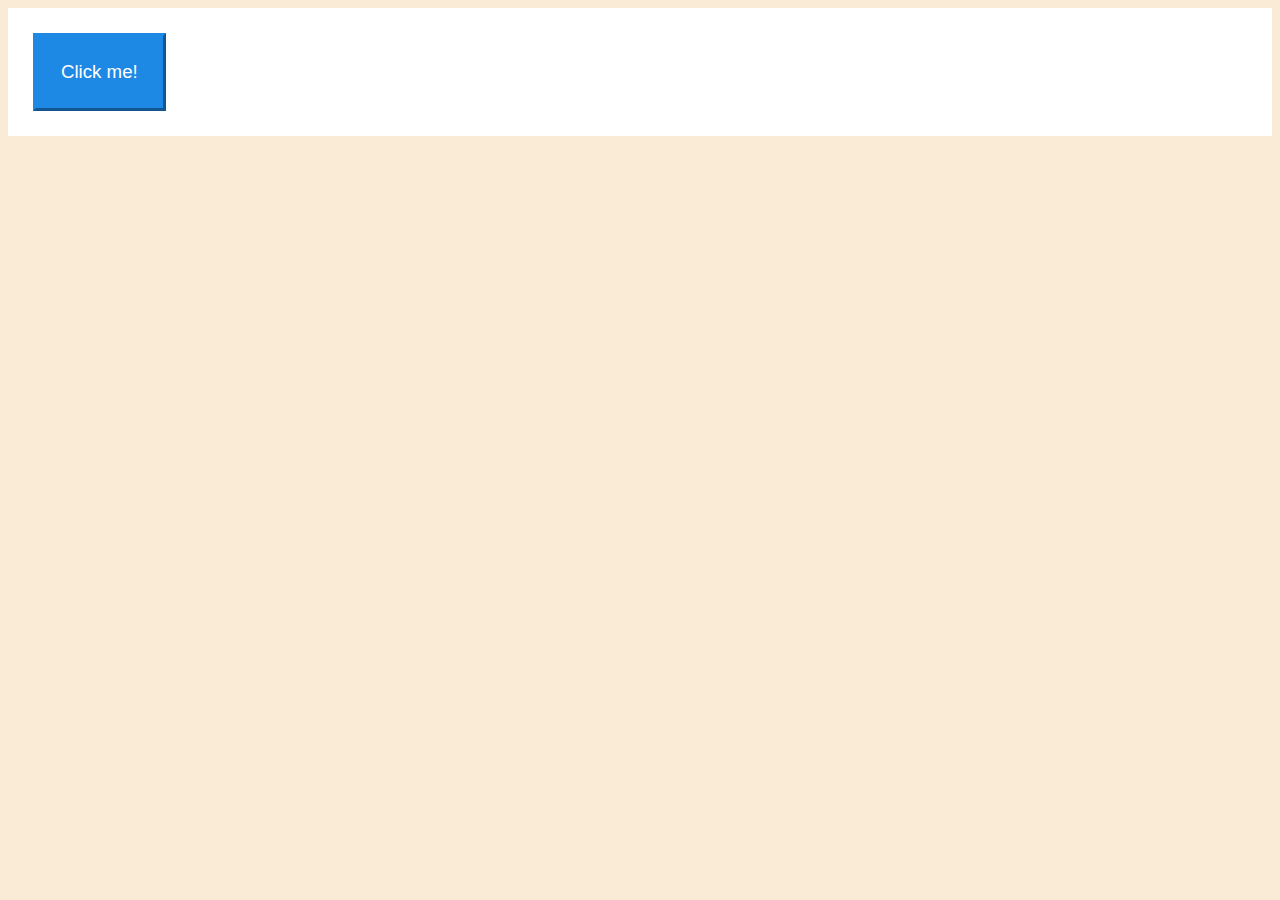
<file: example1/index.html>
<!DOCTYPE html>
<html>
    <head>
        <title>Styled Button</title>
        <meta charset="UTF-8">
        <meta name="viewport" content="width=device-width, initial-scale=1.0">
        <style>
            body {
                background-color: antiquewhite;
            }
            
            .container {
                background-color: white;
            }
            
            .thicc {
                background-color: #1E88E5;
                border: 3px outset #1E88E5;
                color: white;
                margin: 25px;
                padding: 25px;
                font-size: 14pt;
            }
            
            .thicc:active {
                border: 3px inset #1E88E5;
                padding: 24px 26px 26px 24px;
            }
        </style>
    </head>
    <body>
        <div class="container">
            <button class="thicc">Click me!</button>
        </div>
    </body>
</html>
</file>
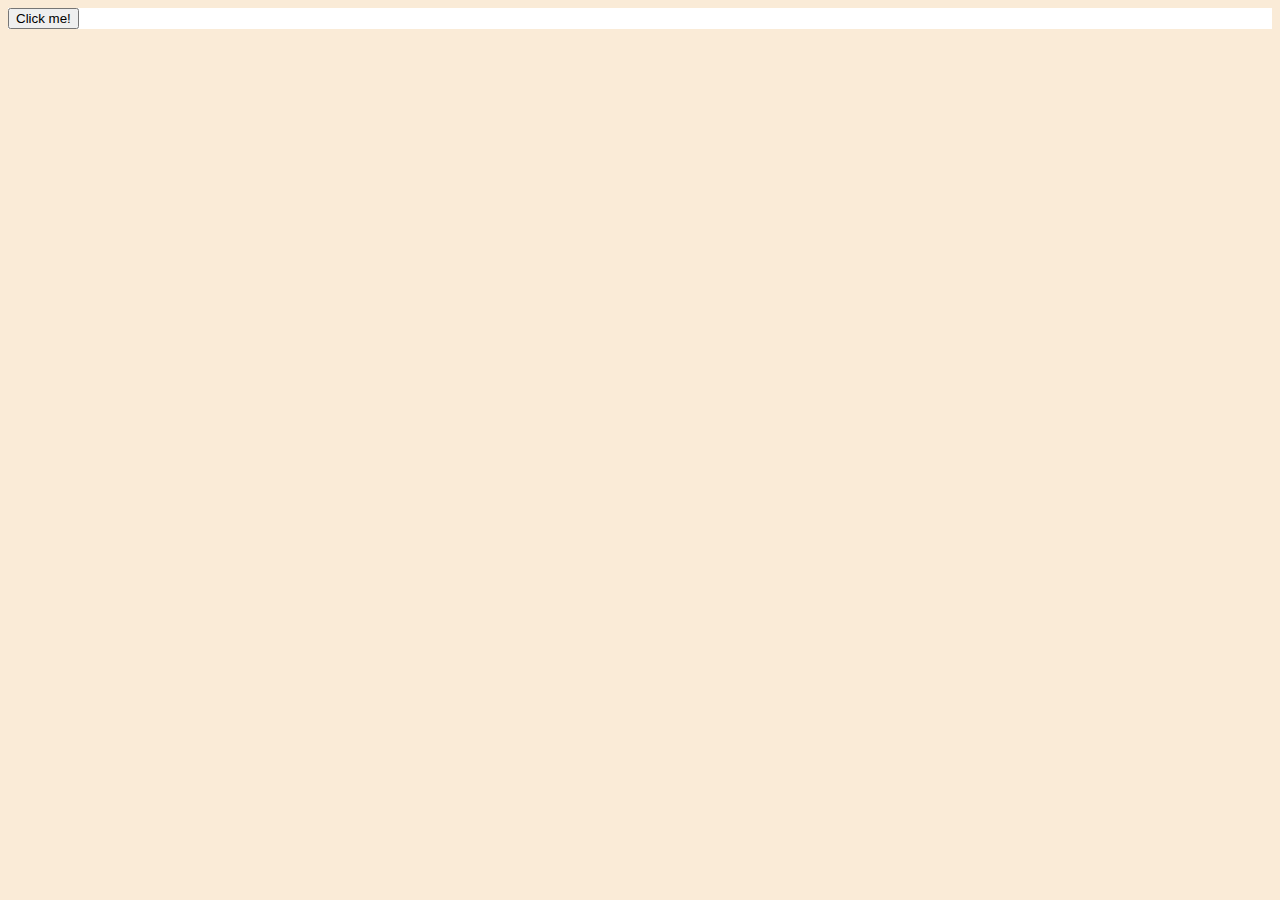
<file: example2/index.html>
<!DOCTYPE html>
<html>
    <head>
        <title>Styled Button</title>
        <meta charset="UTF-8">
        <meta name="viewport" content="width=device-width, initial-scale=1.0">
        <script src="mybutton.js"></script>
        <style>
            body {
                background-color: antiquewhite;
            }
            
            .container {
                background-color: white;
            }
            
            .thicc {
                background-color: #1E88E5;
                border: 3px outset #1E88E5;
                color: white;
                margin: 25px;
                padding: 25px;
                font-size: 14pt;
            }

            .thicc:active {
                border: 3px inset #1E88E5;
                padding: 24px 26px 26px 24px;
            }
        </style>
    </head>
    <body>
        <div class="container">
            <my-button text="Click me!"></my-button>
        </div>
    </body>
</html>
</file>
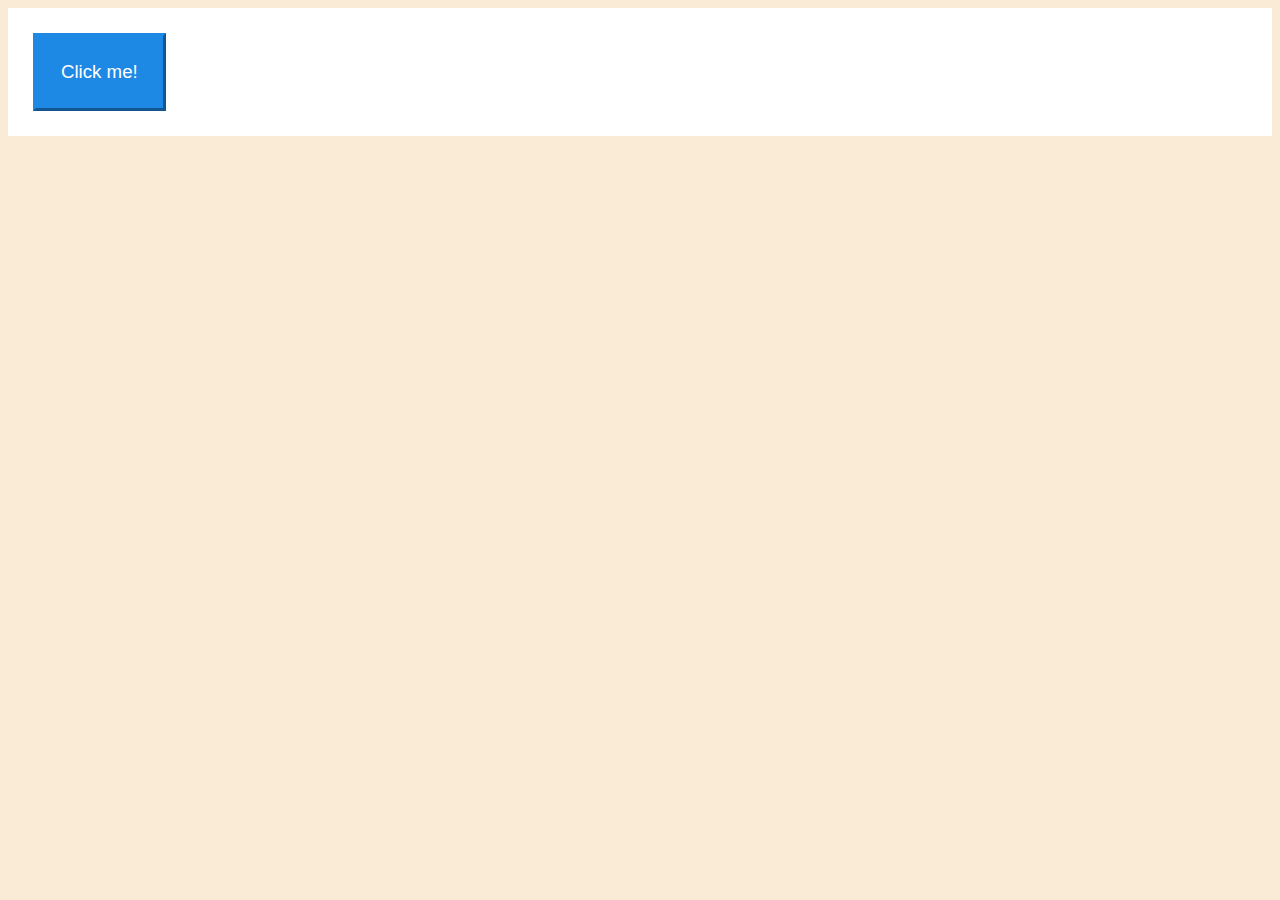
<file: example3/index.html>
<!DOCTYPE html>
<html>
    <head>
        <title>Styled Button</title>
        <meta charset="UTF-8">
        <meta name="viewport" content="width=device-width, initial-scale=1.0">
        <script src="mybutton.js" defer></script>
        <style>
            body {
                background-color: antiquewhite;
            }
            
            .container {
                background-color: white;
            }
        </style>
    </head>
    <body>
        <div class="container">
            <my-button text="Click me!">
                <style>
                    .thicc {
                        background-color: #1E88E5;
                        border: 3px outset #1E88E5;
                        color: white;
                        margin: 25px;
                        padding: 25px;
                        font-size: 14pt;
                    }

                    .thicc:active {
                        border: 3px inset #1E88E5;
                        padding: 24px 26px 26px 24px;
                    }
                </style>
            </my-button>
        </div>
    </body>
</html>
</file>
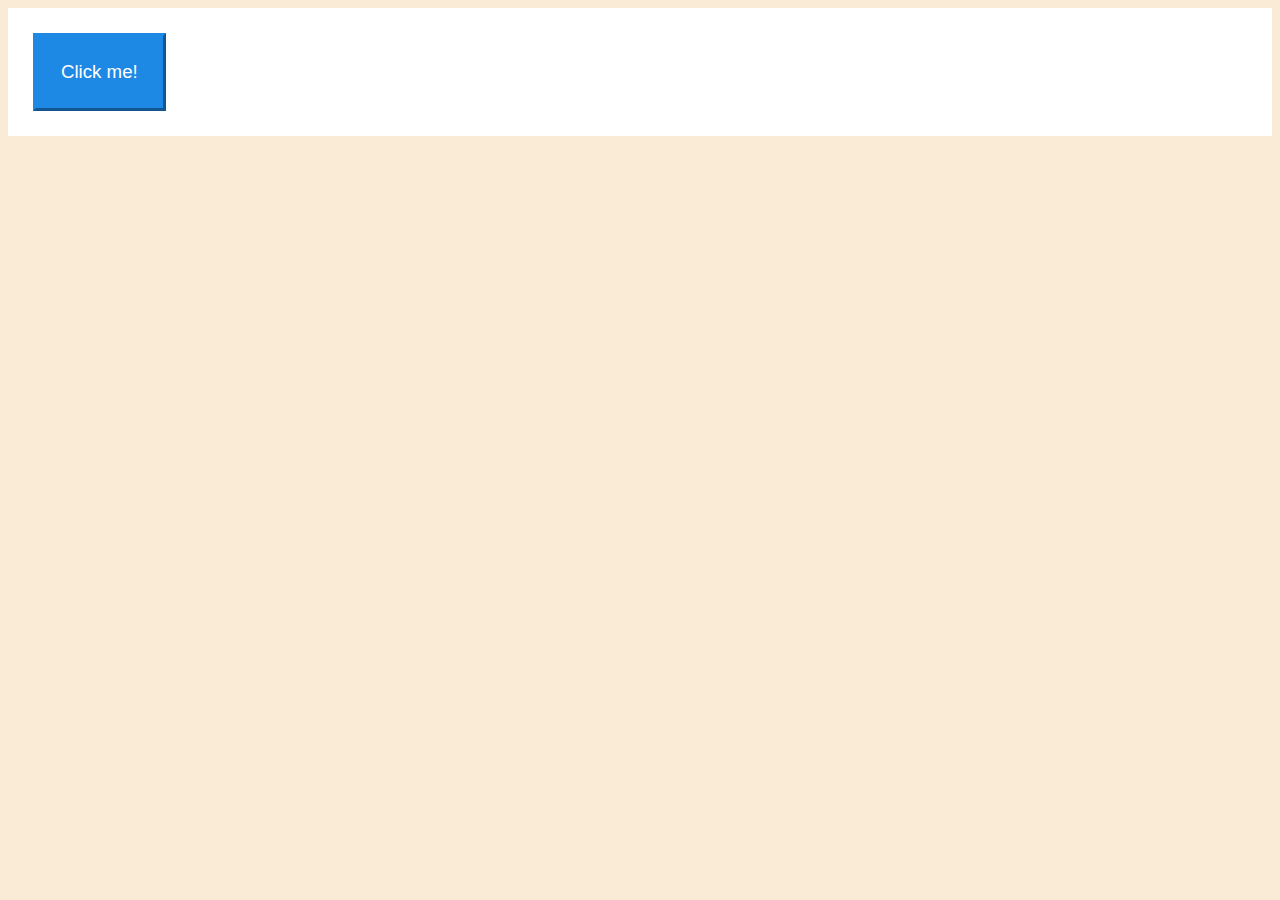
<file: example4/index.html>
<!DOCTYPE html>
<html>
    <head>
        <title>Styled Button</title>
        <meta charset="UTF-8">
        <meta name="viewport" content="width=device-width, initial-scale=1.0">
        <script src="mybutton.js"></script>
        <style>
            body {
                background-color: antiquewhite;
            }
            
            .container {
                background-color: white;
            }
        </style>
    </head>
    <body>
        <div class="container">
            <my-button text="Click me!">
                <style>
                    .thicc {
                        background-color: #1E88E5;
                        border: 3px outset #1E88E5;
                        color: white;
                        margin: 25px;
                        padding: 25px;
                        font-size: 14pt;
                    }

                    .thicc:active {
                        border: 3px inset #1E88E5;
                        padding: 24px 26px 26px 24px;
                    }
                </style>
            </my-button>
        </div>
    </body>
</html>
</file>
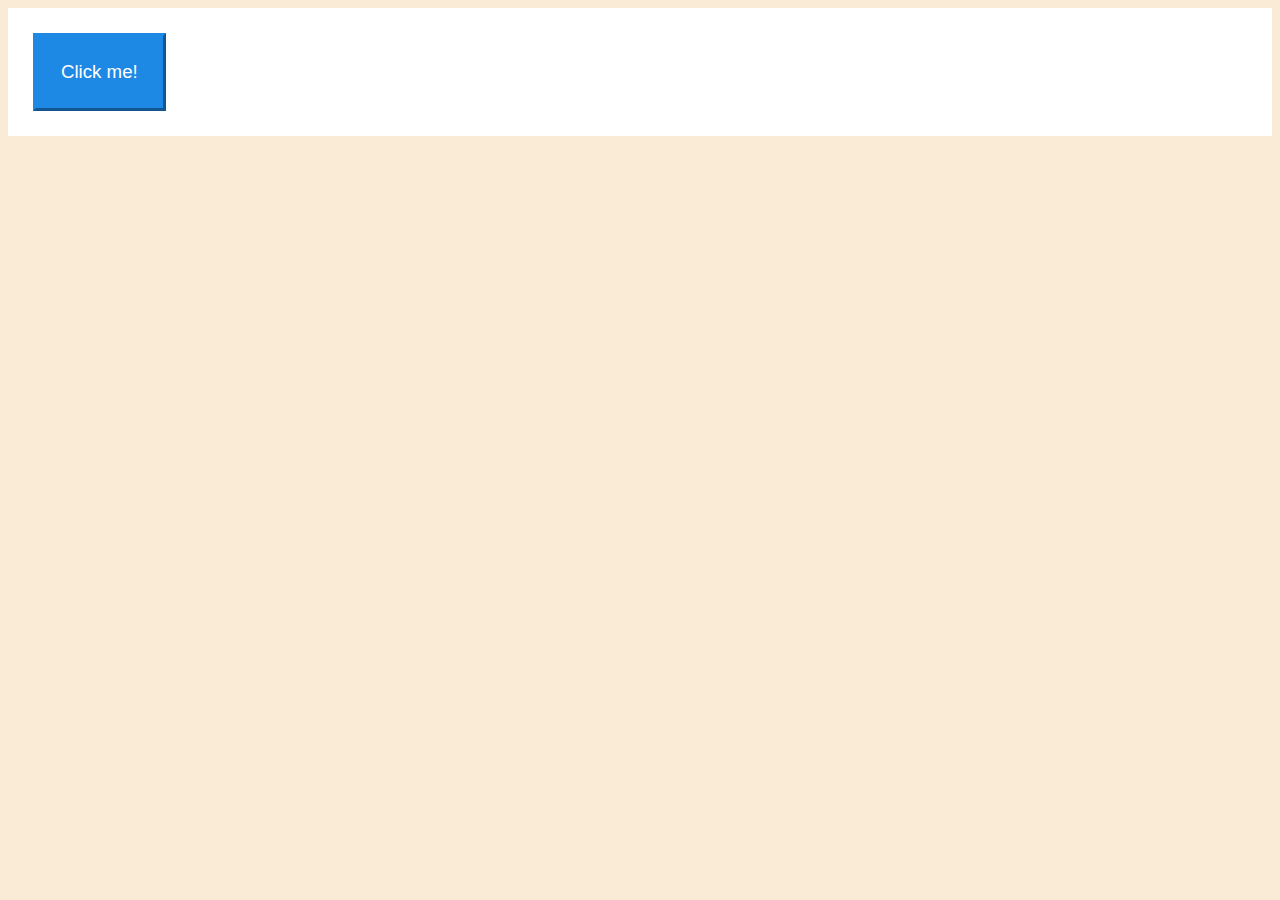
<file: example5/index.html>
<!DOCTYPE html>
<html>
    <head>
        <title>Styled Button</title>
        <meta charset="UTF-8">
        <meta name="viewport" content="width=device-width, initial-scale=1.0">
        <script src="mybutton.js"></script>
        <style>
            body {
                background-color: antiquewhite;
            }
            
            .container {
                background-color: white;
            }
        </style>
    </head>
    <body>
        <div class="container">
            <my-button text="Click me!">
                <link href="mybutton.css" rel="stylesheet" type="text/css">
            </my-button>
        </div>
    </body>
</html>
</file>
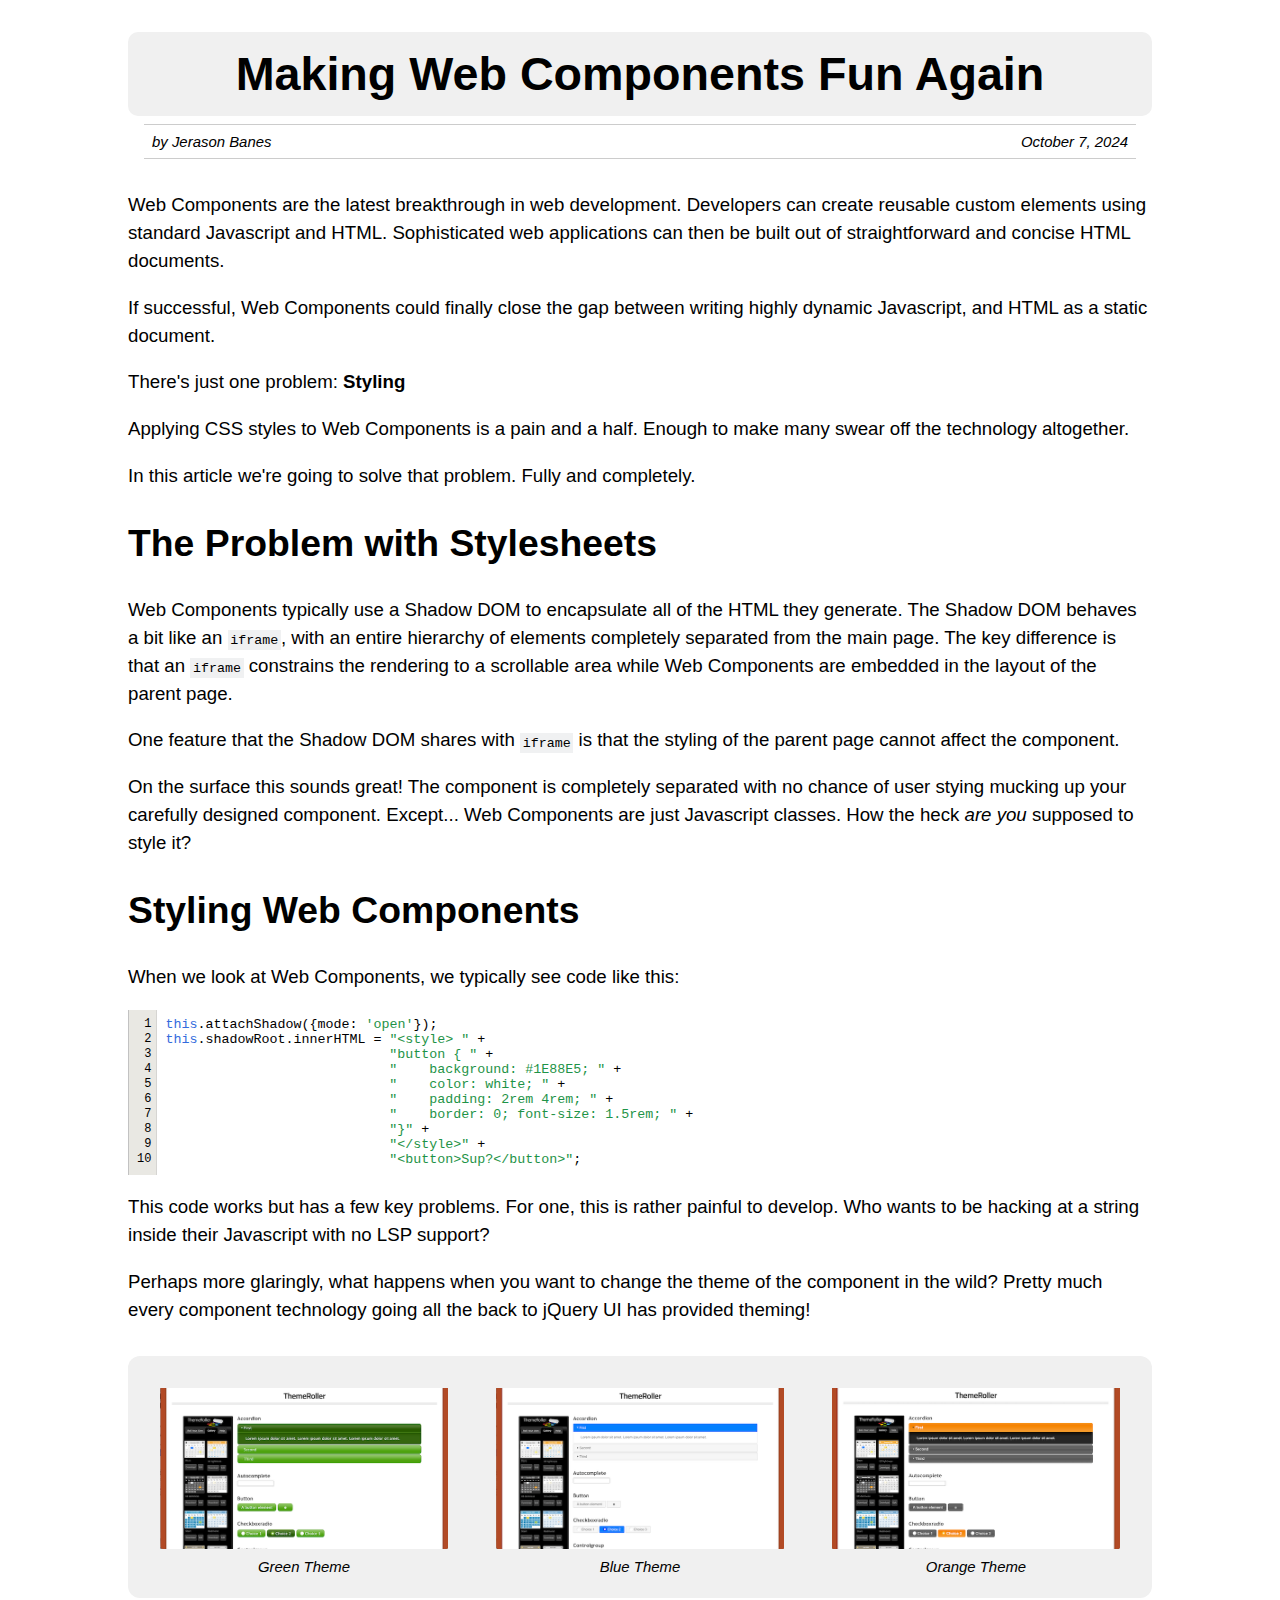
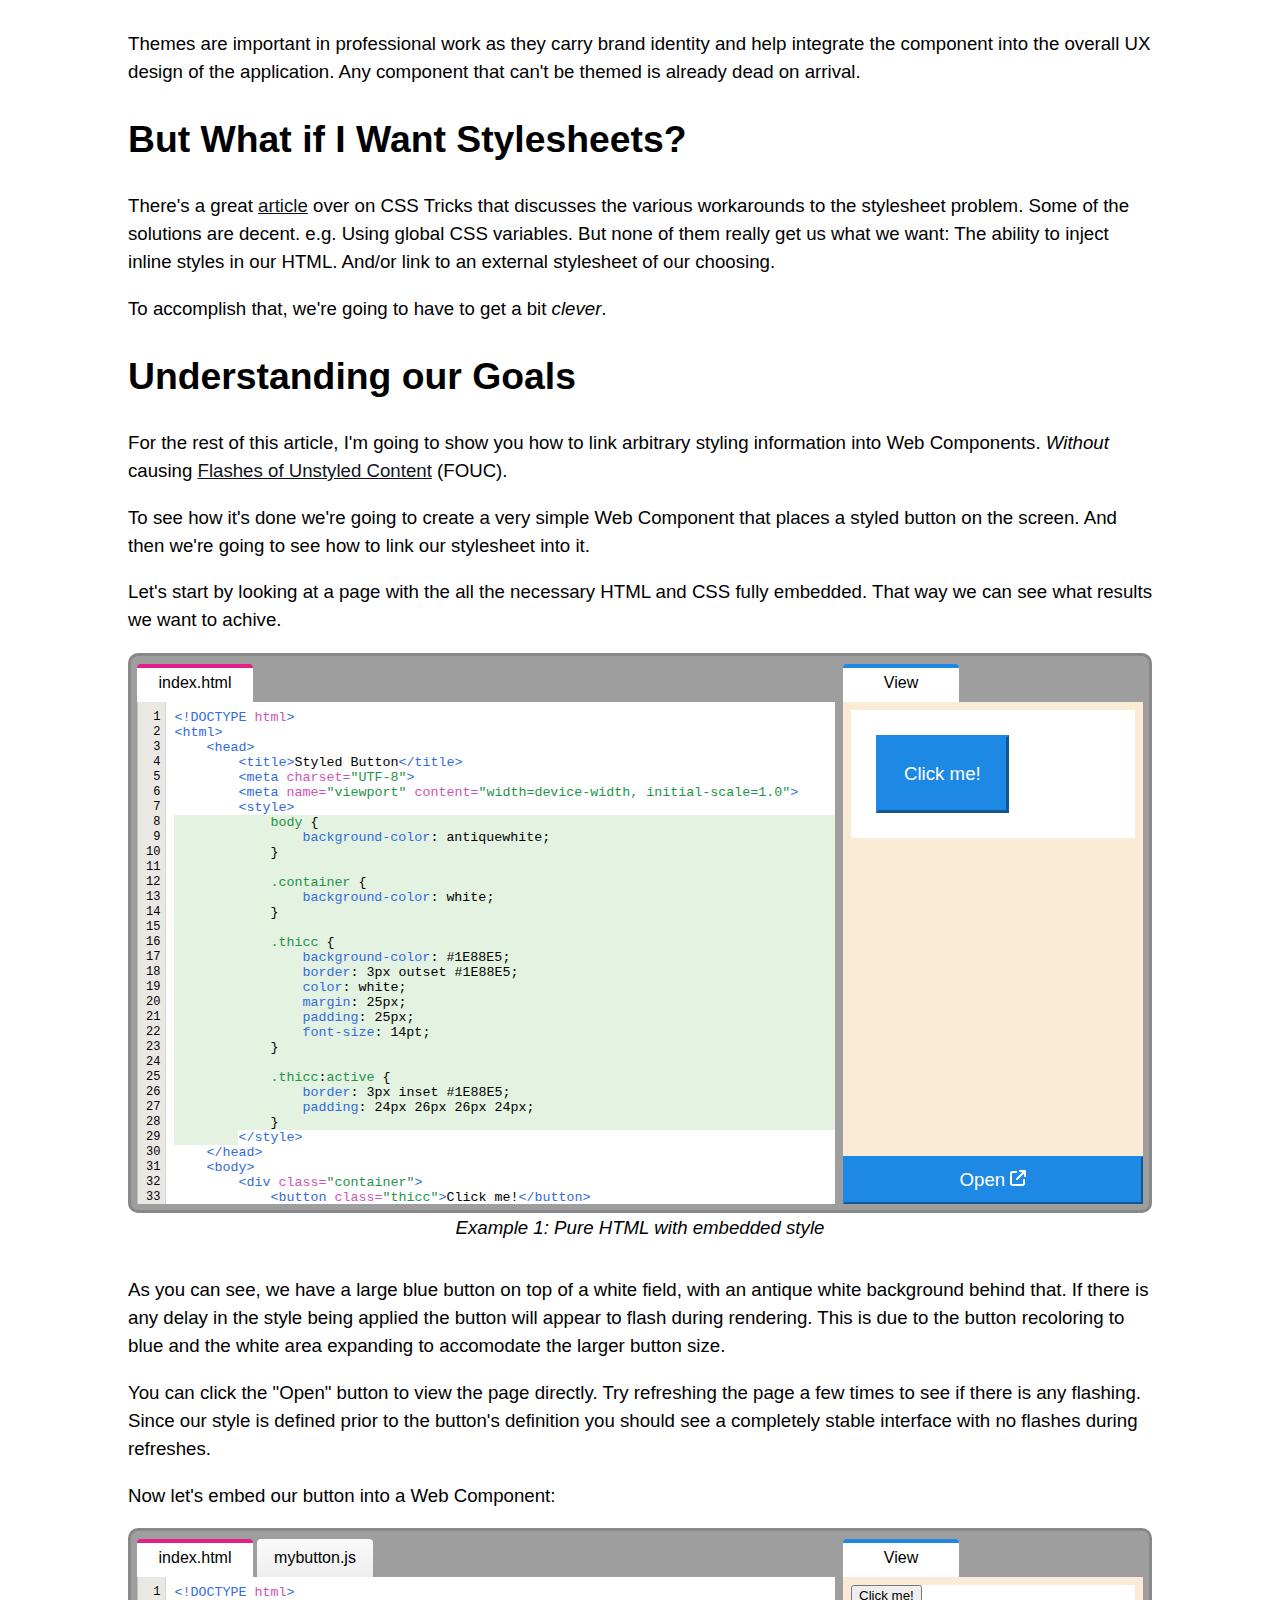
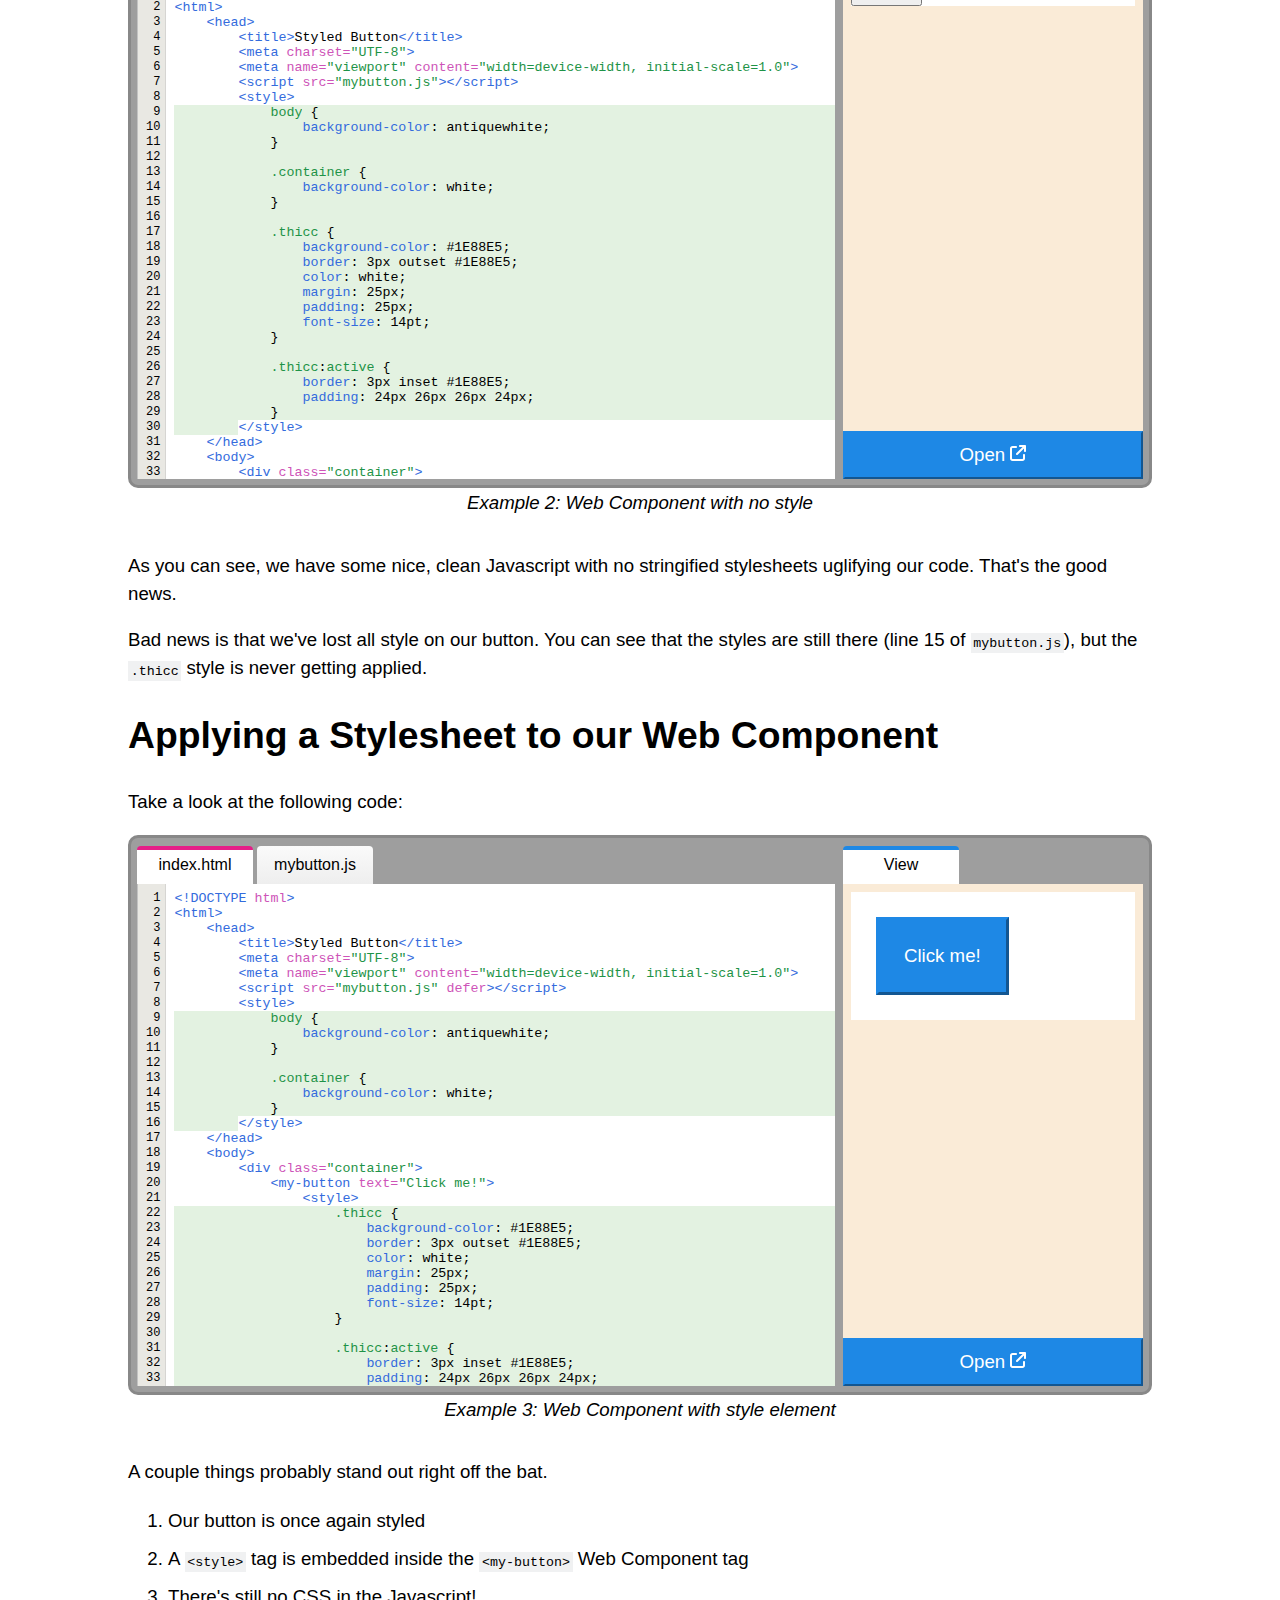
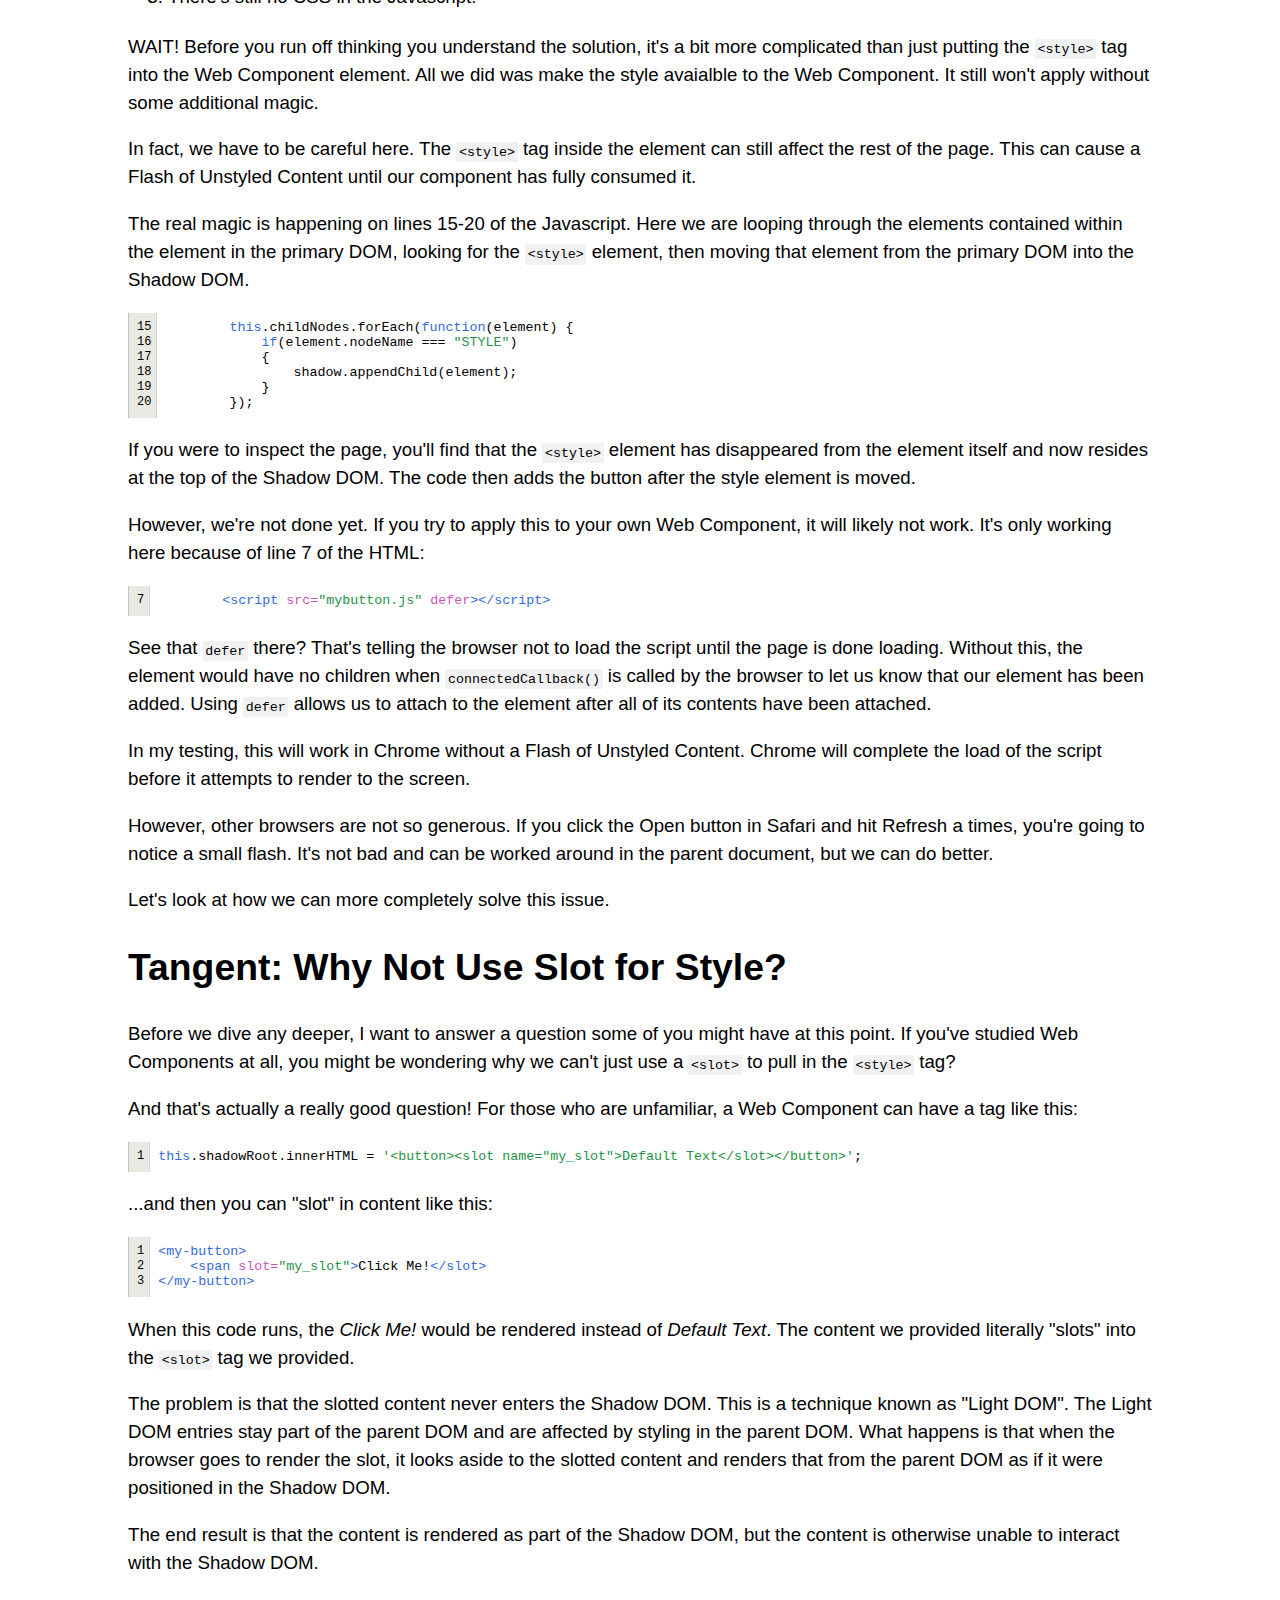
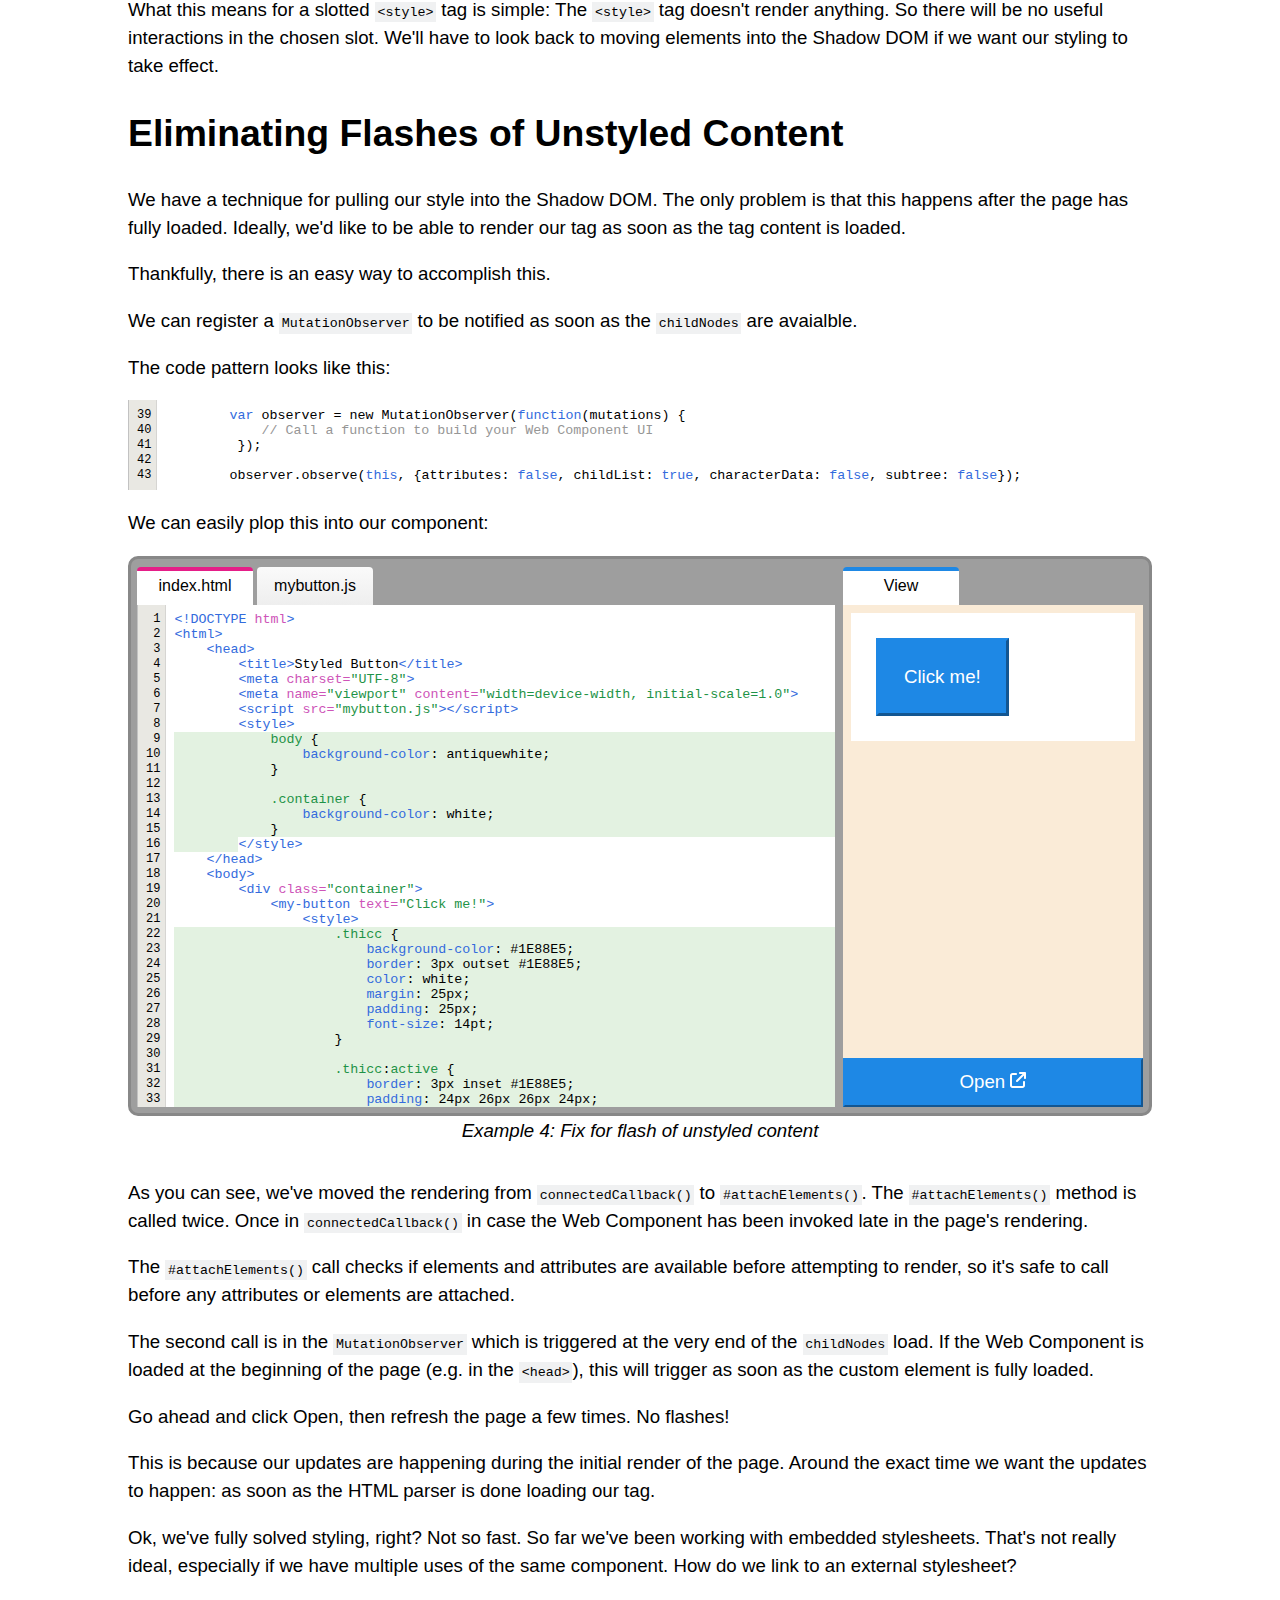
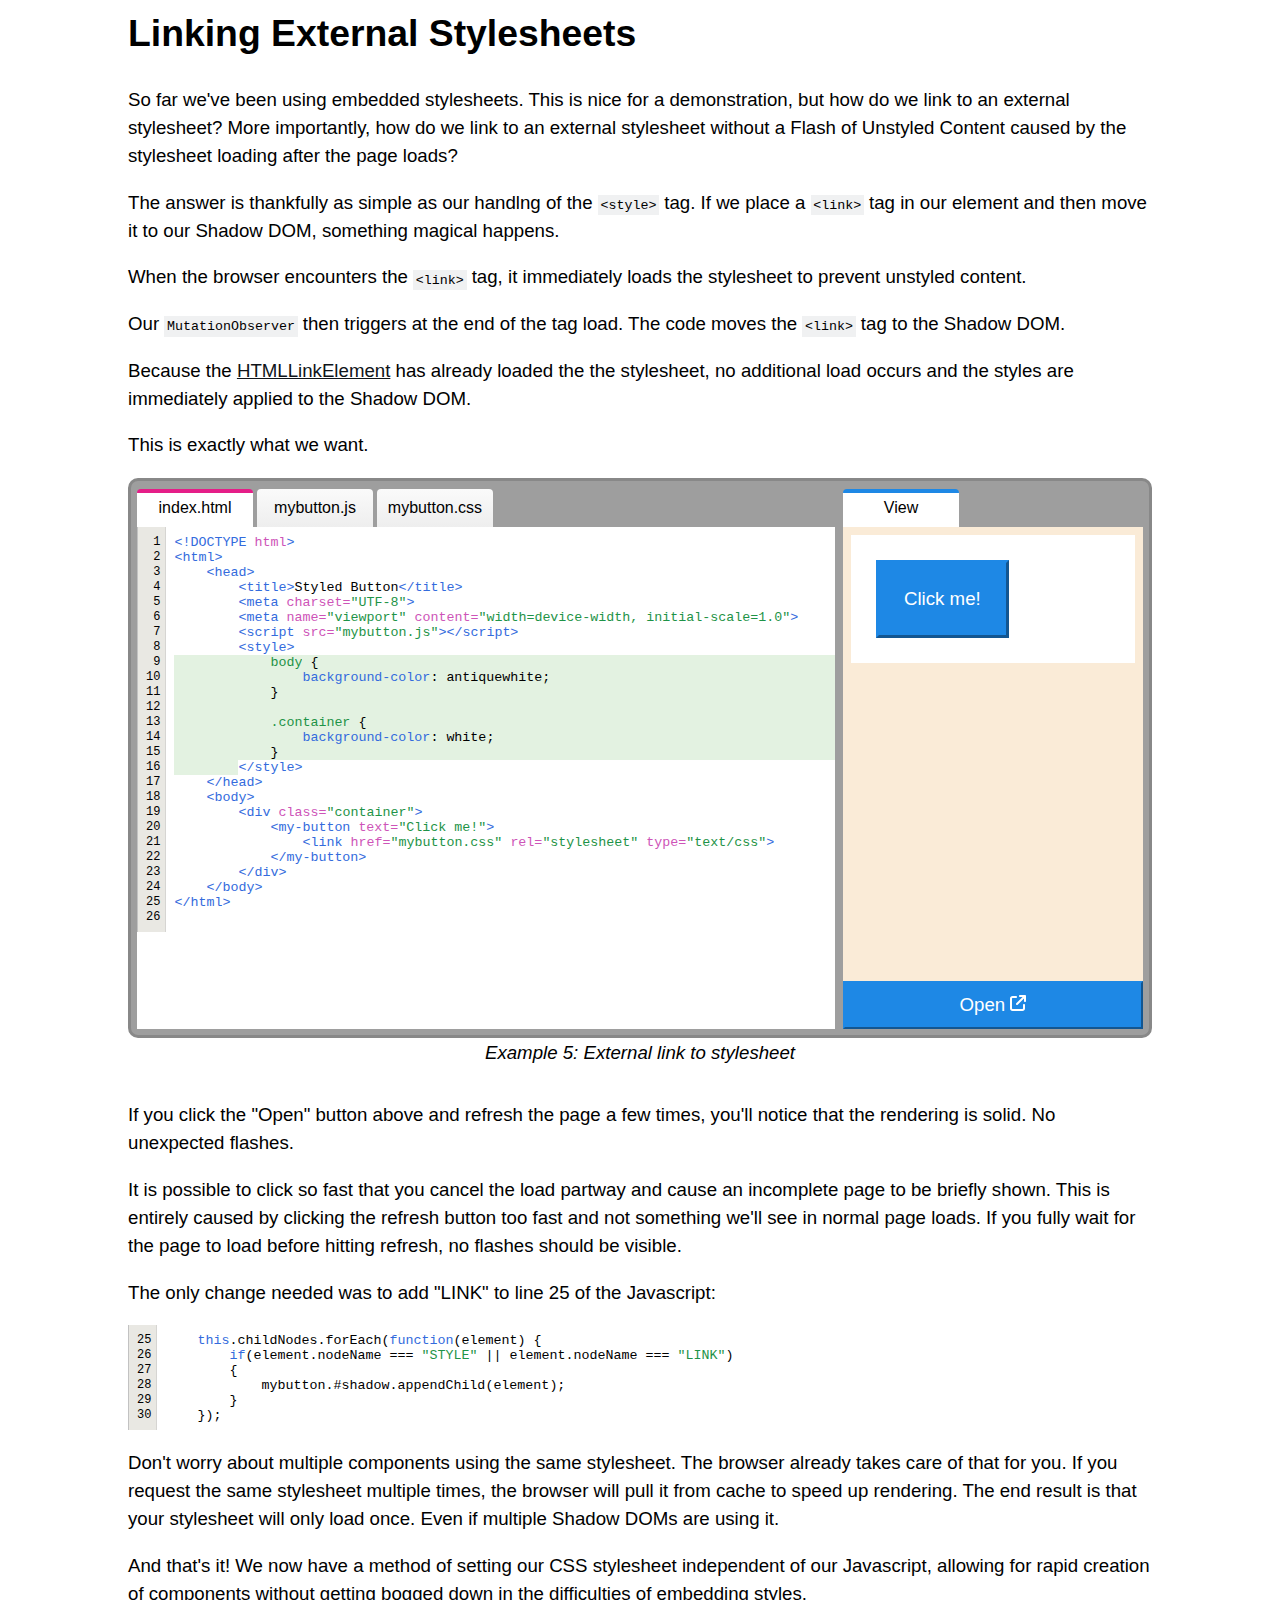
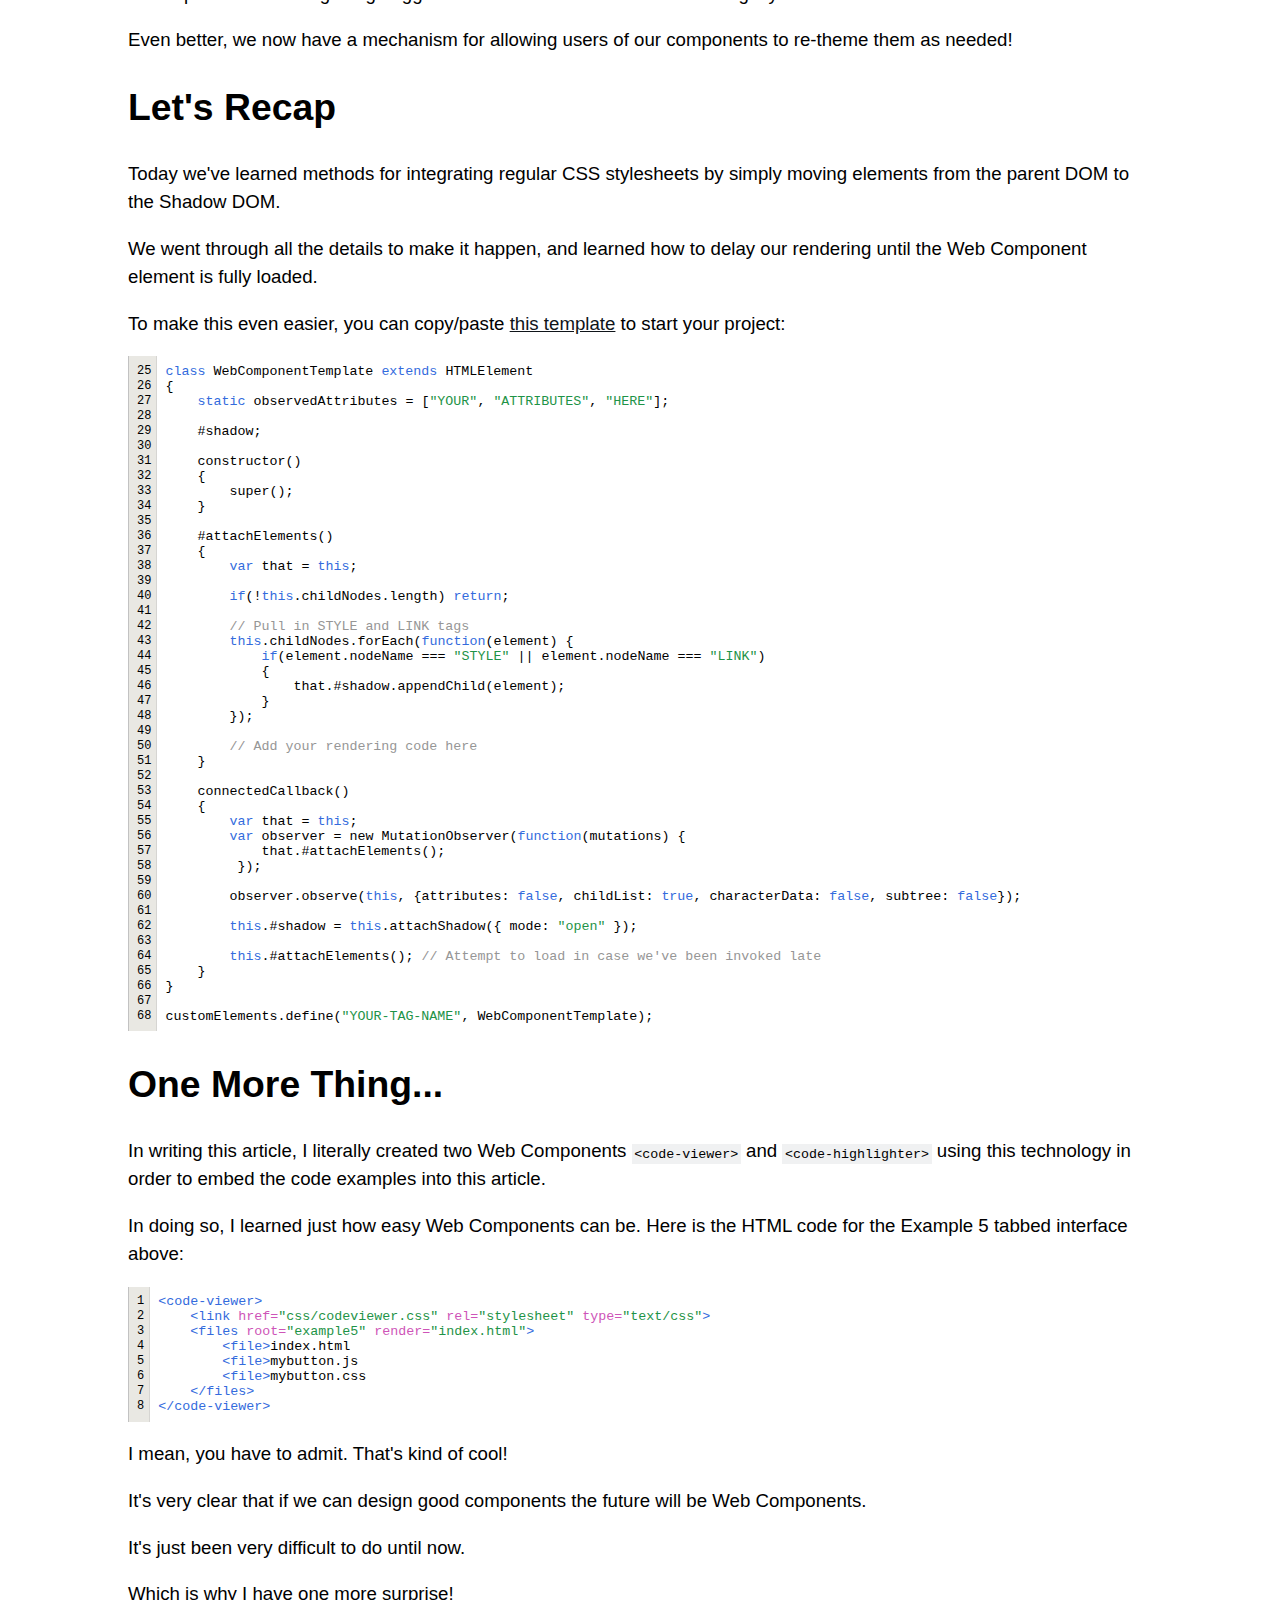
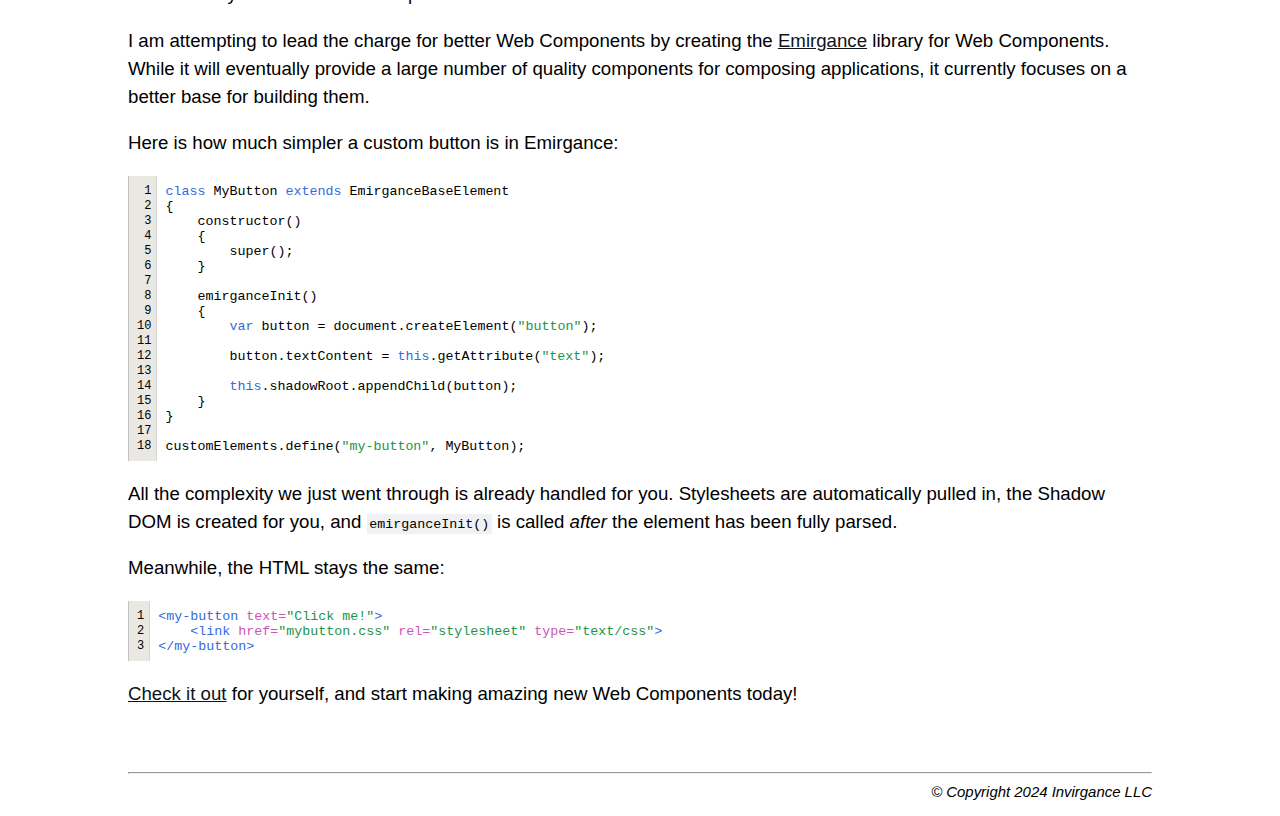
<file: article.html>
<!DOCTYPE html>

<html lang="en">
    <head>
        <title>Making Web Components Fun</title>
        <meta charset="UTF-8">
        <meta name="viewport" content="width=device-width, initial-scale=1.0">
        <meta name="description" content="If successful, Web Components could finally close the gap between writing highly dynamic Javascript, and HTML as a static document.

        There's just one problem: Styling">

        <!-- Facebook Meta Tags -->
        <meta property="og:url" content="https://jbanes.github.io/WebComponentStylesheets/article.html">
        <meta property="og:type" content="website">
        <meta property="og:title" content="Making Web Components Fun">
        <meta property="og:description" content="If successful, Web Components could finally close the gap between writing highly dynamic Javascript, and HTML as a static document.

        There's just one problem: Styling">
        <meta property="og:image" content="https://opengraph.b-cdn.net/production/images/96459a40-00e6-4d7f-be45-b8ac25c06928.png?token=-oUEfK4cYiFDABxOScWkMfeD5NakVsKnt6SXmlN-fjo&height=700&width=900&expires=33265009725">

        <!-- Twitter Meta Tags -->
        <meta name="twitter:card" content="summary_large_image">
        <meta property="twitter:domain" content="jbanes.github.io">
        <meta property="twitter:url" content="https://jbanes.github.io/WebComponentStylesheets/article.html">
        <meta name="twitter:title" content="Making Web Components Fun">
        <meta name="twitter:description" content="If successful, Web Components could finally close the gap between writing highly dynamic Javascript, and HTML as a static document.

        There's just one problem: Styling">
        <meta name="twitter:image" content="https://opengraph.b-cdn.net/production/images/96459a40-00e6-4d7f-be45-b8ac25c06928.png?token=-oUEfK4cYiFDABxOScWkMfeD5NakVsKnt6SXmlN-fjo&height=700&width=900&expires=33265009725">
        <script src="js/codehighlight.js"></script>
        <script src="js/codeviewer.js"></script>
        <style>
            body {
                font: 14pt Helvetica, Arial, sans-serif;
                margin: auto;
                width: 80%;
            }
            
            h1 { font: bold 250% sans-serif; padding: 15px 10px; margin: 2rem auto 3.5rem; background: #F0F0F0; border-radius: 10px; text-align: center; }
            h2 { font-size: 2em; margin-top: 2rem; }
            h3 { font-size: 1.5em; }

            a { color: rgb(15, 20, 25); }
            a:hover { color: rgb(29, 155, 240); }

            hr { margin-top: 4rem; }
            
            p { line-height: 150%; }
            p > code, li > code { background-color: #f0f1f2; padding: 0.2em; font-size: 10pt; line-height: 150%; }
            ul, ol { line-height: 175%; }
            ul li, ol li { margin-bottom: 0.3em; }
        
            .figure {
                text-align: center;
                font-style: italic;
                margin-top: 4px;
                margin-bottom: 2em;
            }
            
            .image3 {
                display: grid;
                background-color: #F0F0F0;
                border-radius: 12px;
                font-style: italic;
                font-size: 80%;
                grid-template-columns: 1fr 1fr 1fr;
                gap: 5%;
                margin: 2rem 0rem;
                padding: 2rem;
                text-align: center;
            }
            
            .image3 img { 
                object-fit: contain;
                max-width:100%;
                max-height:100%;
            }
            
            .subtitle {
                border-top: 1px solid #CCC;
                border-bottom: 1px solid #CCC;
                display: flex;
                font-size: 80%;
                font-style: italic;
                margin: -3rem 1rem 2rem 1rem;
                padding: 0.5rem;
            }
            
            .subtitle > div {
                flex-grow: 1;
            }
            
            .footer {
                text-align: right; 
                font-style: italic; 
                font-size: 80%;
                margin-bottom: 1rem;
            }
            
            @media only screen and (orientation: portrait) {
                body {
                    width: 94%;
                }
                
                h2 { text-align: center; }
            }
            
            @media only screen and (max-height: 600px) {
                body {
                    width: 94%;
                }
            }
        </style>
    </head>
    <body>
        <h1>Making Web Components Fun Again</h1>
        <div class="subtitle">
            <div>by Jerason Banes</div>
            <div style="text-align: right;">October 7, 2024</div>
        </div>
        <div>
            <p>Web Components are the latest breakthrough in web development. 
            Developers can create reusable custom elements using standard 
            Javascript and HTML. Sophisticated web applications can then 
            be built out of straightforward and concise HTML documents.</p>
            <p>If successful, Web Components could finally close the gap
            between writing highly dynamic Javascript, and HTML as a 
            static document.</p>
            <p>There's just one problem: <b>Styling</b></p>
            <p>Applying CSS styles to Web Components is a pain and a half. Enough
            to make many swear off the technology altogether.</p>
            <p>In this article we're going to solve that problem. Fully and completely.</p>
        </div>
        <div>
            <h2>The Problem with Stylesheets</h2>
            <p>Web Components typically use a Shadow DOM to encapsulate all of
            the HTML they generate. The Shadow DOM behaves a bit like an 
            <code>iframe</code>, with an entire hierarchy of elements completely
            separated from the main page. The key difference is that an
            <code>iframe</code> constrains the rendering to a scrollable area
            while Web Components are embedded in the layout of the parent page.</p>
            <p>One feature that the Shadow DOM shares with <code>iframe</code> is
            that the styling of the parent page cannot affect the component.</p>
            <p>On the surface this sounds great! The component is completely 
            separated with no chance of user stying mucking up your carefully
            designed component. Except... Web Components are just Javascript 
            classes. How the heck <i>are you</i> supposed to style it?</p>
        </div>
        <div>
            <h2>Styling Web Components</h2>
            <p>When we look at Web Components, we typically see code like this:</p>
            <code-highlight type="javascript">
                <link href="css/codeviewer.css" rel="stylesheet" type="text/css">
                <code>this.attachShadow({mode: 'open'});
this.shadowRoot.innerHTML = "&lt;style> " +
                            "button { " +
                            "    background: #1E88E5; " +
                            "    color: white; " +
                            "    padding: 2rem 4rem; " +
                            "    border: 0; font-size: 1.5rem; " +
                            "}" +
                            "&lt;/style>" +
                            "&lt;button>Sup?&lt;/button>";</code>
            </code-highlight>
            <p>This code works but has a few key problems. For one, this is 
            rather painful to develop. Who wants to be hacking at a string inside
            their Javascript with no LSP support?</p>
            <p>Perhaps more glaringly, what happens when you want to change the
            theme of the component in the wild? Pretty much every component technology
            going all the back to jQuery UI has provided theming!</p>
        </div>
        <div class="image3">
            <img src="images/themerollergreen.png" alt="Green theme">
            <img src="images/themerollerblue.png" alt="Blue theme">
            <img src="images/themerollerorange.png" alt="Orange theme">
            <div>Green Theme</div>
            <div>Blue Theme</div>
            <div>Orange Theme</div>
        </div>
        <div>
            <p>Themes are important in professional work as they carry brand 
            identity and help integrate the component into the overall UX design
            of the application. Any component that can't be themed is already
            dead on arrival.</p>
        </div>
        <div>
            <h2>But What if I Want Stylesheets?</h2>
            <p>There's a great <a href="https://css-tricks.com/styling-a-web-component/">article</a>
            over on CSS Tricks that discusses the various workarounds to the 
            stylesheet problem. Some of 
            the solutions are decent. e.g. Using global CSS variables. But none
            of them really get us what we want: The ability to inject inline
            styles in our HTML. And/or link to an external stylesheet of our
            choosing.</p>
            <p>To accomplish that, we're going to have to get a bit <i>clever</i>.</p>
        </div>
        <div>
            <h2>Understanding our Goals</h2>
            <p>For the rest of this article, I'm going to show you how to link
            arbitrary styling information into Web Components. <i>Without</i> 
            causing <a href="https://en.wikipedia.org/wiki/Flash_of_unstyled_content">Flashes
            of Unstyled Content</a> (FOUC).</p>
            <p>To see how it's done we're going to create a very simple Web 
            Component that places a styled button on the screen. And then we're 
            going to see how to link our stylesheet into it.</p>
            <p>Let's start by looking at a page with the all the necessary HTML 
            and CSS fully embedded. That way we can see what results we want to
            achive.</p>
        </div>
        <div>
            <code-viewer>
                <link href="css/codeviewer.css" rel="stylesheet" type="text/css">
                <files root="example1" render="index.html">
                    <file>index.html</file>
                </files>
            </code-viewer>
        </div>
        <div class="figure">Example 1: Pure HTML with embedded style</div>
        <div>
            <p>As you can see, we have a large blue button on top of a white
            field, with an antique white background behind that. If there is 
            any delay in the style being applied the button will appear to
            flash during rendering. This is due to the button recoloring to blue and the
            white area expanding to accomodate the larger button size.</p>
            <p>You can click the "Open" button to view the page directly. Try
            refreshing the page a few times to see if there is any flashing.
            Since our style is defined prior to the button's definition you
            should see a completely stable interface with no flashes during
            refreshes.</p>
            <p>Now let's embed our button into a Web Component:</p>
        </div>
        <div>
            <code-viewer>
                <link href="css/codeviewer.css" rel="stylesheet" type="text/css">
                <files root="example2" render="index.html">
                    <file>index.html</file>
                    <file>mybutton.js</file>
                </files>
            </code-viewer>
        </div>
        <div class="figure">Example 2: Web Component with no style</div>
        <div>
            <p>As you can see, we have some nice, clean Javascript with no 
            stringified stylesheets uglifying our code. That's the good news.</p>
            <p>Bad news is that we've lost all style on our button. You can see
            that the styles are still there (line 15 of <code>mybutton.js</code>), 
            but the <code>.thicc</code> style is never getting applied. </p>
        </div>
        <div>
            <h2>Applying a Stylesheet to our Web Component</h2>
            <p>Take a look at the following code:</p>
        </div>
        <div>
            <code-viewer>
                <link href="css/codeviewer.css" rel="stylesheet" type="text/css">
                <files root="example3" render="index.html">
                    <file>index.html</file>
                    <file>mybutton.js</file>
                </files>
            </code-viewer>
        </div>
        <div class="figure">Example 3: Web Component with style element</div>
        <div>
            <p>A couple things probably stand out right off the bat.</p>
            <ol>
                <li>Our button is once again styled</li>
                <li>A <code>&lt;style&gt;</code> tag is embedded inside the
                <code>&lt;my-button&gt;</code> Web Component tag</li>
                <li>There's still no CSS in the Javascript!</li>
            </ol>
            <p>WAIT! Before you run off thinking you understand the solution,
            it's a bit more complicated than just putting the <code>&lt;style&gt;</code>
            tag into the Web Component element. All we did was make the style 
            avaialble to the Web Component. It still won't apply without some
            additional magic.</p>
            <p>In fact, we have to be careful here. The <code>&lt;style&gt;</code>
            tag inside the element can still affect the rest of the page. This
            can cause a Flash of Unstyled Content until our component has fully
            consumed it.</p>
            <p>The real magic is happening on lines 15-20 of the Javascript. Here
            we are looping through the elements contained within the element in
            the primary DOM, looking for the <code>&lt;style&gt;</code> element,
            then moving that element from the primary DOM into the Shadow DOM.</p>
            <code-highlight type="javascript" start="15">
                <link href="css/codeviewer.css" rel="stylesheet" type="text/css">
                <code>        this.childNodes.forEach(function(element) {
            if(element.nodeName === "STYLE")
            {
                shadow.appendChild(element);
            }
        });</code>
            </code-highlight>
            <p>If you were to inspect the page, you'll find that the <code>&lt;style&gt;</code>
            element has disappeared from the element itself and now resides at the
            top of the Shadow DOM. The code then adds the button after the style
            element is moved.</p>
            <p>However, we're not done yet. If you try to apply this to your own Web
            Component, it will likely not work. It's only working here because of 
            line 7 of the HTML:</p>
            <code-highlight type="HTML" start="7">
                <link href="css/codeviewer.css" rel="stylesheet" type="text/css">
                <code>        &lt;script src="mybutton.js" defer&gt;&lt;/script&gt;</code>
            </code-highlight>
            <p>See that <code>defer</code> there? That's telling the browser not 
            to load the script until the page is done loading. Without this, the
            element would have no children when <code>connectedCallback()</code>
            is called by the browser to let us know that our element has been
            added. Using <code>defer</code> allows us to attach to the element
            after all of its contents have been attached.</p>
            <p>In my testing, this will work in Chrome without a Flash of Unstyled
            Content. Chrome will complete the load of the script before it attempts
            to render to the screen.</p>
            <p>However, other browsers are not so generous. If you click the Open
            button in Safari and hit Refresh a times, you're going to notice a 
            small flash. It's not bad and can be worked around in the parent
            document, but we can do better.</p>
            <p>Let's look at how we can more completely solve this issue.</p>
        </div>
        <div>
            <h2>Tangent: Why Not Use Slot for Style?</h2>
            <p>Before we dive any deeper, I want to answer a question some of 
            you might have at this point. If you've studied Web Components at
            all, you might be wondering why we can't just use a <code>&lt;slot&gt;</code>
            to pull in the <code>&lt;style&gt;</code> tag?</p>
            <p>And that's actually a really good question! For those who are 
            unfamiliar, a Web Component can have a tag like this:</p>
            <code-highlight type="javascript">
                <link href="css/codeviewer.css" rel="stylesheet" type="text/css">
                <code>this.shadowRoot.innerHTML = '&lt;button&gt;&lt;slot name="my_slot"&gt;Default Text&lt;/slot&gt;&lt;/button&gt;';</code>
            </code-highlight>
            <p>...and then you can "slot" in content like this:</p>
            <code-highlight type="HTML">
                <link href="css/codeviewer.css" rel="stylesheet" type="text/css">
                <code>&lt;my-button&gt;    
    &lt;span slot="my_slot"&gt;Click Me!&lt;/slot&gt;
&lt;/my-button&gt;</code>
            </code-highlight>
            <p>When this code runs, the <i>Click Me!</i> would be rendered instead of 
            <i>Default Text</i>. The content we provided literally "slots" into the
            <code>&lt;slot&gt;</code> tag we provided.</p>
            <p>The problem is that the slotted content never enters the Shadow
            DOM. This is a technique known as "Light DOM". The Light DOM entries
            stay part of the parent DOM and are affected by styling in the parent
            DOM. What happens is that when the browser goes to render the slot, it
            looks aside to the slotted content and renders that from the parent
            DOM as if it were positioned in the Shadow DOM.</p>
            <p>The end result is that the content is rendered as part of the
            Shadow DOM, but the content is otherwise unable to interact with the
            Shadow DOM.</p>
            <p>What this means for a slotted <code>&lt;style&gt;</code> tag is
            simple: The <code>&lt;style&gt;</code> tag doesn't render anything. So
            there will be no useful interactions in the chosen slot. We'll have
            to look back to moving elements into the Shadow DOM if we want our
            styling to take effect.</p>
        </div>
        <div>
            <h2>Eliminating Flashes of Unstyled Content</h2>
            <p>We have a technique for pulling our style into the Shadow DOM. The
            only problem is that this happens after the page has fully loaded.
            Ideally, we'd like to be able to render our tag as soon as the tag
            content is loaded.</p>
            <p>Thankfully, there is an easy way to accomplish this.</p>
            <p>We can register a <code>MutationObserver</code> to be notified
            as soon as the <code>childNodes</code> are avaialble.</p>
            <p>The code pattern looks like this:</p>
            <code-highlight type="javascript" start="39">
                <link href="css/codeviewer.css" rel="stylesheet" type="text/css">
                <code>        var observer = new MutationObserver(function(mutations) {
            // Call a function to build your Web Component UI
         });

        observer.observe(this, {attributes: false, childList: true, characterData: false, subtree: false});</code>
            </code-highlight>
            <p>We can easily plop this into our component:</p>
        </div>
        <div>
            <code-viewer>
                <link href="css/codeviewer.css" rel="stylesheet" type="text/css">
                <files root="example4" render="index.html">
                    <file>index.html</file>
                    <file>mybutton.js</file>
                </files>
            </code-viewer>
        </div>
        <div class="figure">Example 4: Fix for flash of unstyled content</div>
        <div>
            <p>As you can see, we've moved the rendering from <code>connectedCallback()</code>
            to <code>#attachElements()</code>. The <code>#attachElements()</code> 
            method is called twice. Once in <code>connectedCallback()</code> in
            case the Web Component has been invoked late in the page's rendering.</p>
            <p>The <code>#attachElements()</code> call checks if elements and
            attributes are available before attempting to render, so it's safe
            to call before any attributes or elements are attached.</p>
            <p>The second call is in the <code>MutationObserver</code> which is
            triggered at the very end of the <code>childNodes</code> load. If the
            Web Component is loaded at the beginning of the page (e.g. in the
            <code>&lt;head&gt;</code>), this will trigger as soon as the custom
            element is fully loaded.</p>
            <p>Go ahead and click Open, then refresh the page a few times. No
            flashes!</p>
            <p>This is because our updates are happening during the initial render
            of the page. Around the exact time we want the updates to happen: as
            soon as the HTML parser is done loading our tag.</p>
            <p>Ok, we've fully solved styling, right? Not so fast. So far we've
            been working with embedded stylesheets. That's not really ideal, 
            especially if we have multiple uses of the same component. How do
            we link to an external stylesheet?</p>
        </div>
        <div>
            <h2>Linking External Stylesheets</h2>
            <p>So far we've been using embedded stylesheets. This is nice for 
            a demonstration, but how do we link to an external stylesheet? More importantly,
            how do we link to an external stylesheet without a Flash of Unstyled
            Content caused by the stylesheet loading after the page loads?</p>
            <p>The answer is thankfully as simple as our handlng of the <code>&lt;style&gt;</code> 
            tag. If we place a <code>&lt;link&gt;</code> tag in our element and then
            move it to our Shadow DOM, something magical happens.</p>
            <p>When the browser encounters the <code>&lt;link&gt;</code> tag, it
            immediately loads the stylesheet to prevent unstyled content.</p>
            <p>Our <code>MutationObserver</code> then triggers at the end of the tag 
            load. The code moves the <code>&lt;link&gt;</code> tag to the
            Shadow DOM.</p>
            <p>Because the <a href="https://developer.mozilla.org/en-US/docs/Web/API/HTMLLinkElement">HTMLLinkElement</a> 
            has already loaded the the stylesheet, no additional load occurs and 
            the styles are immediately applied to the Shadow DOM.</p>
            <p>This is exactly what we want.</p>
        </div>
        <div>
            <code-viewer>
                <link href="css/codeviewer.css" rel="stylesheet" type="text/css">
                <files root="example5" render="index.html">
                    <file>index.html</file>
                    <file>mybutton.js</file>
                    <file>mybutton.css</file>
                </files>
            </code-viewer>
        </div>
        <div class="figure">Example 5: External link to stylesheet</div>
        <div>
            <p>If you click the "Open" button above and refresh the page a few
            times, you'll notice that the rendering is solid. No unexpected 
            flashes.</p>
            <p>It is possible to click so fast that you cancel the load partway
            and cause an incomplete page to be briefly shown. This is entirely
            caused by clicking the refresh button too fast and not something
            we'll see in normal page loads. If you fully wait for the page to
            load before hitting refresh, no flashes should be visible.</p>
            <p>The only change needed was to add "LINK" to line 25
            of the Javascript:</p>
            <code-highlight type="javascript" start="25">
                <link href="css/codeviewer.css" rel="stylesheet" type="text/css">
                <code>    this.childNodes.forEach(function(element) {
        if(element.nodeName === "STYLE" || element.nodeName === "LINK")
        {
            mybutton.#shadow.appendChild(element);
        }
    });</code>
            </code-highlight>
            <p>Don't worry about multiple components using the same stylesheet.
            The browser already takes care of that for you. If you request the
            same stylesheet multiple times, the browser will pull it from cache
            to speed up rendering. The end result is that your stylesheet will
            only load once. Even if multiple Shadow DOMs are using it.</p>
            <p>And that's it! We now have a method of setting our CSS stylesheet
            independent of our Javascript, allowing for rapid creation of components
            without getting bogged down in the difficulties of embedding styles.</p>
            <p>Even better, we now have a mechanism for allowing users of our 
            components to re-theme them as needed!</p>
        </div>
        <div>
            <h2>Let's Recap</h2>
            <p>Today we've learned methods for integrating regular CSS stylesheets
            by simply moving elements from the parent DOM to the Shadow DOM.</p>
            <p>We went through all the details to make it happen, and learned
            how to delay our rendering until the Web Component element is fully
            loaded.</p>
            <p>To make this even easier, you can copy/paste <a href="https://github.com/jbanes/WebComponentStylesheets/blob/main/js/template.js">this
            template</a> to start your project:</p>
            <code-highlight type="javascript" start="25">
                <link href="css/codeviewer.css" rel="stylesheet" type="text/css">
                <code>class WebComponentTemplate extends HTMLElement 
{
    static observedAttributes = ["YOUR", "ATTRIBUTES", "HERE"];

    #shadow;

    constructor() 
    {
        super();
    }

    #attachElements()
    {
        var that = this;
        
        if(!this.childNodes.length) return;
        
        // Pull in STYLE and LINK tags
        this.childNodes.forEach(function(element) {
            if(element.nodeName === "STYLE" || element.nodeName === "LINK")
            {
                that.#shadow.appendChild(element);
            }
        });
            
        // Add your rendering code here
    }

    connectedCallback()
    {
        var that = this;
        var observer = new MutationObserver(function(mutations) {
            that.#attachElements();
         });

        observer.observe(this, {attributes: false, childList: true, characterData: false, subtree: false});

        this.#shadow = this.attachShadow({ mode: "open" });
        
        this.#attachElements(); // Attempt to load in case we've been invoked late
    }
}

customElements.define("YOUR-TAG-NAME", WebComponentTemplate);</code>
            </code-highlight>
        </div>
        <div>
            <h2>One More Thing...</h2>
            <p>In writing this article, I literally created two Web Components
            <code>&lt;code-viewer&gt;</code> and <code>&lt;code-highlighter&gt;</code>
            using this technology in order to embed the code examples into this
            article.</p>
            <p>In doing so, I learned just how easy Web Components can be. Here is
            the HTML code for the Example 5 tabbed interface above:</p>
            <code-highlight type="HTML">
                <link href="css/codeviewer.css" rel="stylesheet" type="text/css">
                <code>&lt;code-viewer&gt;
    &lt;link href="css/codeviewer.css" rel="stylesheet" type="text/css">
    &lt;files root="example5" render="index.html">
        &lt;file>index.html</file>
        &lt;file>mybutton.js</file>
        &lt;file>mybutton.css</file>
    &lt;/files>
&lt;/code-viewer></code>
            </code-highlight>
            <p>I mean, you have to admit. That's kind of cool!</p>
            <p>It's very clear that if we can design good components the future
            will be Web Components.</p>
            <p>It's just been very difficult to do until now.</p>
            <p>Which is why I have one more surprise!</p>
            <p>I am attempting to lead the charge for better Web Components by creating the 
            <a href="https://github.com/InvirganceOpenSource/emirgance">Emirgance</a> 
            library for Web Components. While it will
            eventually provide a large number of quality components for composing
            applications, it currently focuses on a better base for building them.</p>
            <p>Here is how much simpler a custom button is in Emirgance:</p>
            <code-highlight type="javascript">
                <link href="css/codeviewer.css" rel="stylesheet" type="text/css">
                <code>class MyButton extends EmirganceBaseElement
{
    constructor()
    {
        super();
    }

    emirganceInit()
    {
        var button = document.createElement("button");

        button.textContent = this.getAttribute("text");

        this.shadowRoot.appendChild(button);
    }
}

customElements.define("my-button", MyButton);</code>
            </code-highlight>
            <p>All the complexity we just went through is already handled for you.
            Stylesheets are automatically pulled in, the Shadow DOM is created
            for you, and <code>emirganceInit()</code> is called <i>after</i> the 
            element has been fully parsed.</p>
            <p>Meanwhile, the HTML stays the same:</p>
            <code-highlight type="HTML">
                <link href="css/codeviewer.css" rel="stylesheet" type="text/css">
                <code>&lt;my-button text="Click me!">
    &lt;link href="mybutton.css" rel="stylesheet" type="text/css">
&lt;/my-button></code>
            </code-highlight>
            <p><a href="https://github.com/InvirganceOpenSource/emirgance">Check it out</a>
            for yourself, and start making amazing new Web Components today!</p>
        </div>
        <div>
            <hr>
            <div class="footer">&copy; Copyright 2024 Invirgance LLC</div>
        </div>
    </body>
</html>
</file>
<file: example5/mybutton.css>
.thicc {
    background-color: #1E88E5;
    border: 3px outset #1E88E5;
    color: white;
    margin: 25px;
    padding: 25px;
    font-size: 14pt;
}

.thicc:active {
    border: 3px inset #1E88E5;
    padding: 24px 26px 26px 24px;
}
</file>
<file: css/codeviewer.css>
.nodisplay {
    display: none;
}

.codeui {
    display: flex;
    background-color: #9E9E9E;
    padding: 6px;
    padding-top: 8px;
    border: 3px solid #888;
    border-radius: 10px;
    gap: 8px;
    height: max(60vh, 250px);
}

.tabbedui {
    display: flex;
    flex-direction: column;
    flex-grow: 1;
    min-width: 0;
    min-height: 0;
}

.tabs {
    display: flex;
    gap: 4px;
    -webkit-user-select: none;
    user-select: none;
}

.tabs [role="tab"] {
    font: 200 16px/22px Helvetica, Arial, sans-serif;
    padding: 8px 8px;
    margin: 0;
    text-align: center;
    width: 100px;
    text-overflow: ellipsis;
    white-space: nowrap;
    overflow: hidden;
    cursor: pointer;
    border-top-left-radius: 4px;
    border-top-right-radius: 4px;
    background: linear-gradient(#fafafa, #eee);
    border: none;
}

.tabs [role="tab"][aria-selected="true"] {
    font-weight: 400;
    background: white;
    box-shadow: none;
    padding-top: 4px;
    border-top: 4px solid #E51E88;
}

.tabcontent {
    background-color: white;
    overflow: scroll;
    flex-grow: 1;
}

.tabcontent [role="tabpanel"] {
    display: none;
}

.tabcontent [aria-selected="true"][role="tabpanel"] {
    display: block;
    white-space: pre;
    font-family: monospace;
/*    padding: 6px;*/
}

.codeui .frame .tabs [role="tab"][aria-selected="true"] {
    padding-top: 4px;
    border-top: 4px solid #1E88E5;
}

.codeui .frame {
    border-radius: 10px;
    display: flex;
    flex-direction: column;
}

.codeui .frame .iframe {
    background-color: white;
    flex-grow: 1;
}

.codeui .frame iframe {
    border: 0px;
    background-color: antiquewhite;
    height: 100%;
}

.codeui .frame button {
    width: 100%;
    background-color: #1E88E5;
    border: 2px outset #1E88E5;
    color: white;
    font-size: 14pt;
    padding: 0.6em;
}

.codeui .frame button:active {
    border: 2px inset #1E88E5;
}

@media only screen and (orientation: portrait) {
  .codeui {
      flex-direction: column;
      height: 60vh;
  }
  
  .tabcontent [aria-selected="true"][role="tabpanel"] {
      font-size: 80%;
  }
}


code { 
    font-family: monospace; 
    white-space: pre;
}

code.codeblock { 
    display: grid; 
    font-size: 10pt; 
    gap: 0px 8px; 
    grid-template-columns: auto 1fr; 
    white-space: pre; 
}

code.codeblock .halfheight { 
    font-size: inherit !important; 
    height: 0.5lh; 
}

code.codeblock .linenumbers { 
    background-color: #e9e8e3; 
    border-left: solid 1px #c2c2c2; 
    border-right: solid 1px #d6d5d2; 
    font-size: 90%; 
    padding: 0px 5px 0px 8px; 
    text-align: right; 
    user-select: none; 
    -webkit-user-select: none; 
}

code.codeblock .code { 
    font-size: 10pt; 
}

code.codeblock .comment { color: rgb(150, 150, 150); }
code.codeblock .field { color: rgb(206, 84, 184); }
code.codeblock .function { font-weight: bold; }
code.codeblock .global { color: rgb(159, 13, 121); }
code.codeblock .keyword { color: rgb(51, 107, 221); }
code.codeblock .string { color: rgb(30, 147, 71); }
code.codeblock .selector { color: rgb(30, 147, 71); }
code.codeblock .identifier { color: rgb(51, 107, 221); }
code.codeblock .media { font-style: italic; }
code.codeblock .tag { color: rgb(51, 107, 221); }
code.codeblock .attribute { color: rgb(206, 84, 184); }
code.codeblock .innerstyle { background-color: rgb(227, 242, 225); }
code.codeblock .highlight { background-color: #f4b759; }


@media only screen and (orientation: portrait), only screen and (max-height: 600px) {
    code.codeblock { font-size: 10px !important; }
    code.codeblock .linenumbers { font-size: 10px !important; }
    code.codeblock .code { font-size: 10px !important; }
}
</file>
